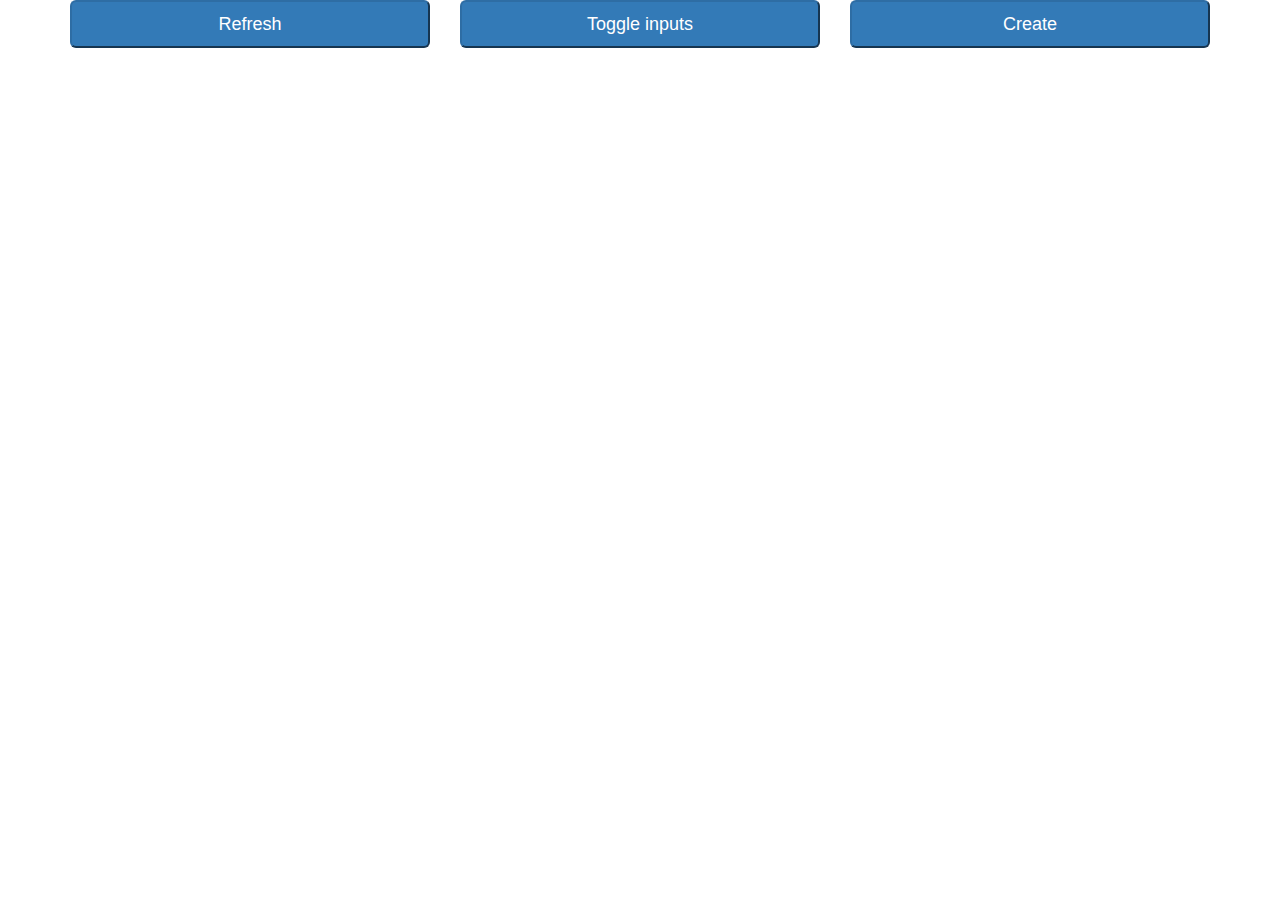
<file: index.html>
<!DOCTYPE html>
<html ng-app="store">

<head>
    <link href="https://maxcdn.bootstrapcdn.com/bootstrap/3.3.7/css/bootstrap.min.css" rel="stylesheet" integrity="sha384-BVYiiSIFeK1dGmJRAkycuHAHRg32OmUcww7on3RYdg4Va+PmSTsz/K68vbdEjh4u" crossorigin="anonymous">
    <link rel="stylesheet" href="css/main.css">
    <meta charset="UTF-8">
</head>

<body>
    <div class="container">
        <div class="row">
            <div class="col-lg-12">
                <inputs-System></inputs-system>
                <option-Buttons></option-Buttons>
            </div>
        </div>
    </div>

    <script src="angular/jQuery.js"></script>
    <script src="https://maxcdn.bootstrapcdn.com/bootstrap/3.3.7/js/bootstrap.min.js" crossorigin="anonymous"></script>
    <script src="angular/angular.js"></script>
    <script crc="js/bootbox.min"></script>
    <script src="js/app.js"></script>
</body>
</html>
</file>
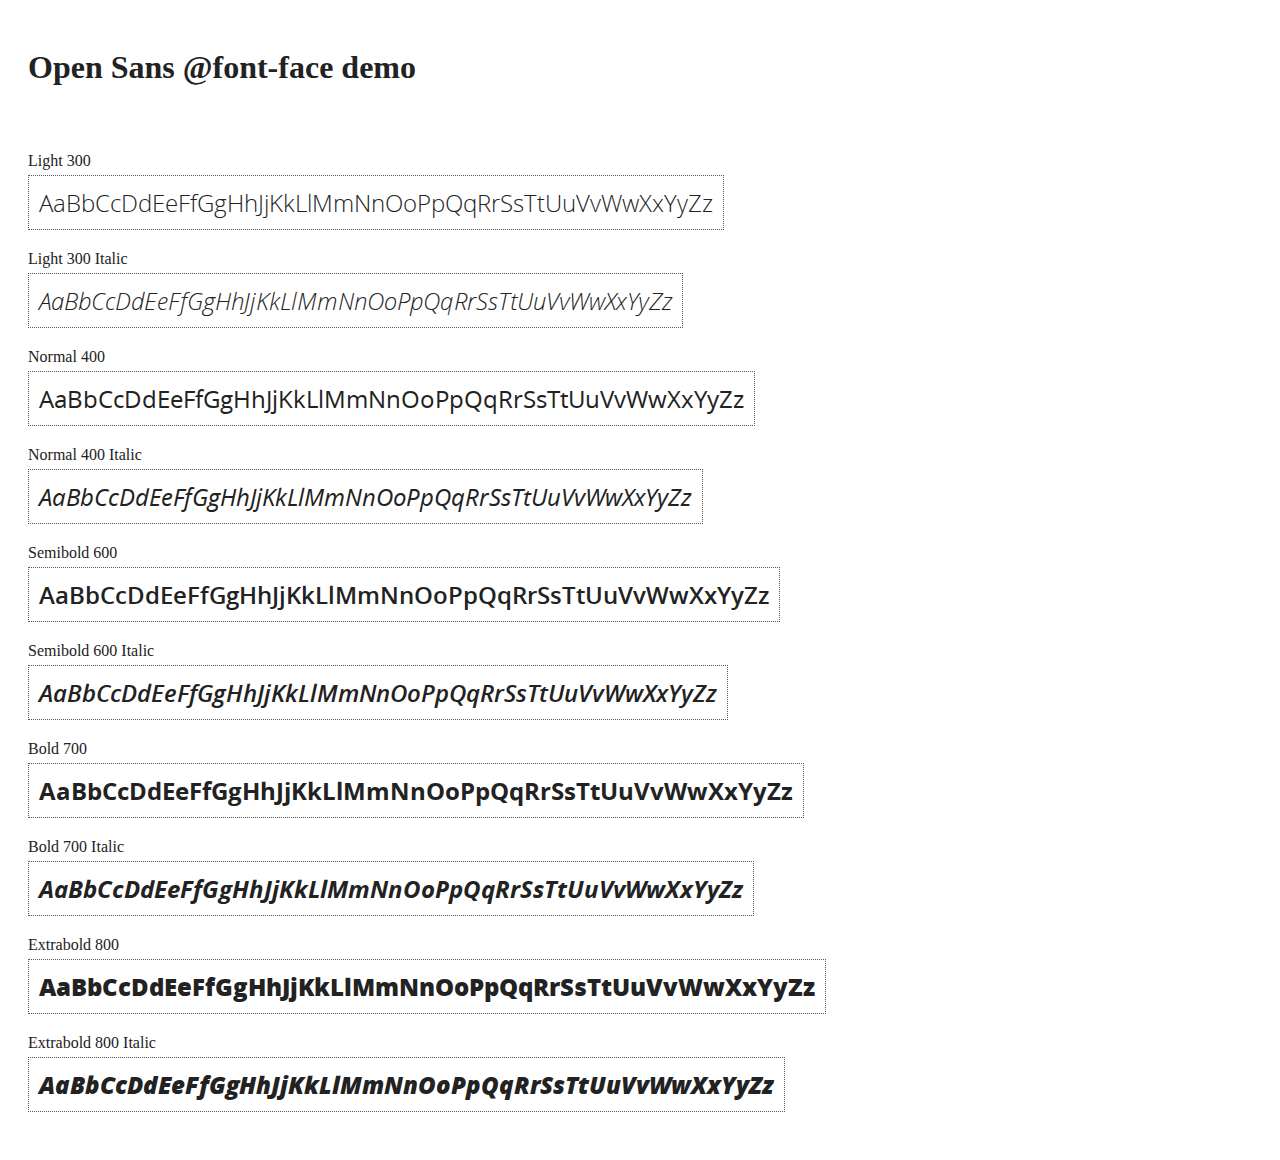
<file: angular/docs/components/open-sans-fontface-1.0.4/index.html>
<!DOCTYPE html>
<html>
	<head>
		<title>Open Sans @font-face demo</title>
		<meta charset="UTF-8" />
		<link rel="stylesheet" href="open-sans.css" type="text/css" />
		<style>
		body {
			padding: 20px;
			color: #222;
			background: #fff;
		}

		span { display: block; }

		.font-demo {
			display: inline-block;
			margin: 5px 0 20px;
			padding: 10px;
			border: 1px dotted #555;
			font-family: 'Open Sans';
			font-size: 24px;
		}
		</style>
	</head>
	<body>
		<h1>Open Sans @font-face demo</h1>
		<div style="margin-bottom:20px">
			<iframe src="http://ghbtns.com/github-btn.html?user=FontFaceKit&amp;repo=open-sans&amp;type=watch&amp;count=true"
					style="width:110px;height:20px;border:0"></iframe>
			<iframe src="http://ghbtns.com/github-btn.html?user=FontFaceKit&amp;repo=open-sans&amp;type=fork&amp;count=true"
					style="width:95px;height:20px;border:0"></iframe>
		</div>

		<span>Light 300</span>
		<div class="font-demo" style="font-weight:300">
			AaBbCcDdEeFfGgHhJjKkLlMmNnOoPpQqRrSsTtUuVvWwXxYyZz
		</div>

		<span>Light 300 Italic</span>
		<div class="font-demo" style="font-weight:300;font-style:italic">
			AaBbCcDdEeFfGgHhJjKkLlMmNnOoPpQqRrSsTtUuVvWwXxYyZz
		</div>

		<span>Normal 400</span>
		<div class="font-demo">
			AaBbCcDdEeFfGgHhJjKkLlMmNnOoPpQqRrSsTtUuVvWwXxYyZz
		</div>

		<span>Normal 400 Italic</span>
		<div class="font-demo" style="font-style:italic">
			AaBbCcDdEeFfGgHhJjKkLlMmNnOoPpQqRrSsTtUuVvWwXxYyZz
		</div>

		<span>Semibold 600</span>
		<div class="font-demo" style="font-weight:600">
			AaBbCcDdEeFfGgHhJjKkLlMmNnOoPpQqRrSsTtUuVvWwXxYyZz
		</div>

		<span>Semibold 600 Italic</span>
		<div class="font-demo" style="font-weight:600;font-style:italic">
			AaBbCcDdEeFfGgHhJjKkLlMmNnOoPpQqRrSsTtUuVvWwXxYyZz
		</div>

		<span>Bold 700</span>
		<div class="font-demo" style="font-weight:700">
			AaBbCcDdEeFfGgHhJjKkLlMmNnOoPpQqRrSsTtUuVvWwXxYyZz
		</div>

		<span>Bold 700 Italic</span>
		<div class="font-demo" style="font-weight:700;font-style:italic">
			AaBbCcDdEeFfGgHhJjKkLlMmNnOoPpQqRrSsTtUuVvWwXxYyZz
		</div>

		<span>Extrabold 800</span>
		<div class="font-demo" style="font-weight:800">
			AaBbCcDdEeFfGgHhJjKkLlMmNnOoPpQqRrSsTtUuVvWwXxYyZz
		</div>

		<span>Extrabold 800 Italic</span>
		<div class="font-demo" style="font-weight:800;font-style:italic">
			AaBbCcDdEeFfGgHhJjKkLlMmNnOoPpQqRrSsTtUuVvWwXxYyZz
		</div>
	</body>
</html>
</file>
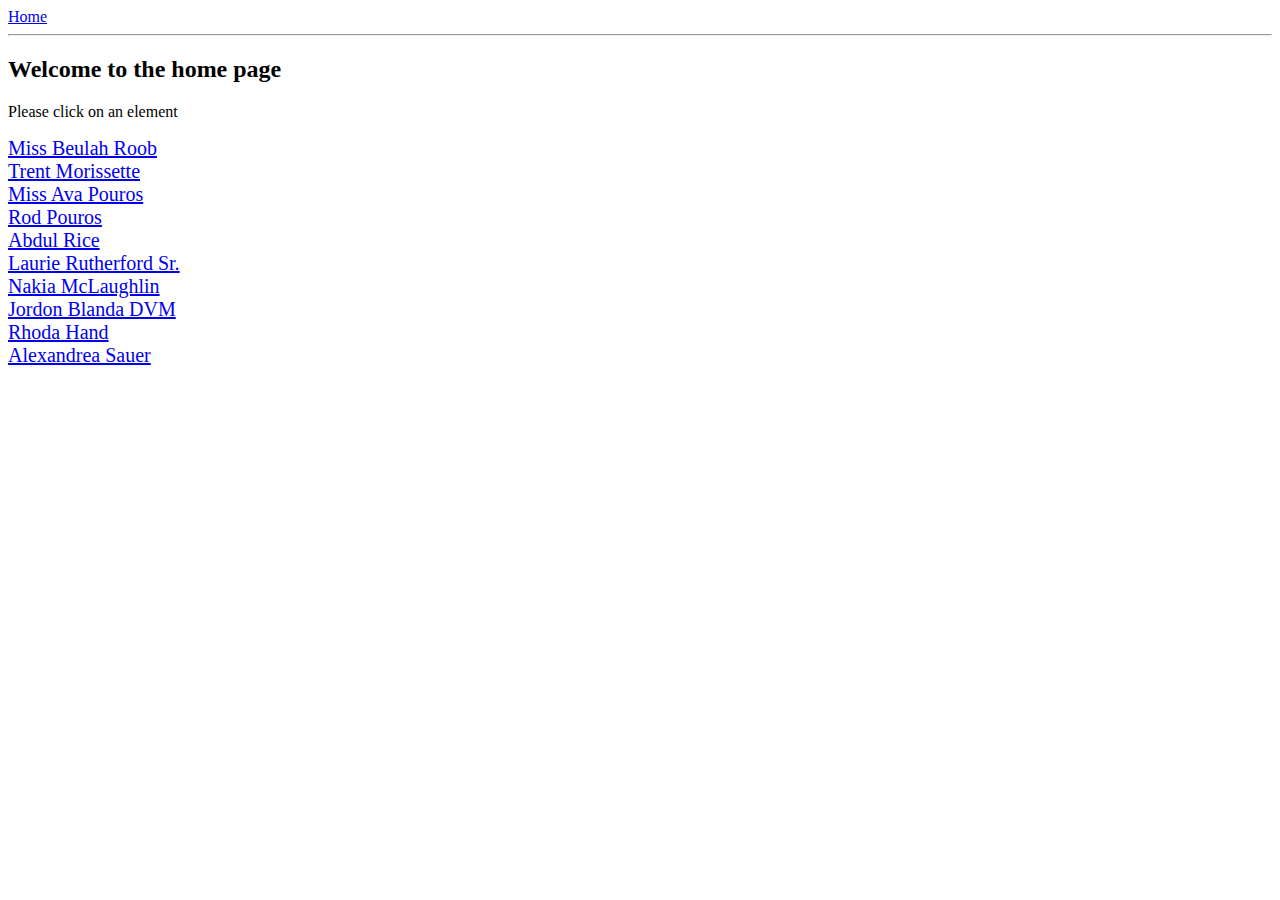
<file: angular/docs/examples/example-anchoringExample/index.html>
<!doctype html>
<html lang="en">
<head>
  <meta charset="UTF-8">
  <title>Example - example-anchoringExample</title>
  <link href="animations.css" rel="stylesheet" type="text/css">
  

  <script src="../../../angular.min.js"></script>
  <script src="../../../angular-animate.js"></script>
  <script src="../../../angular-route.js"></script>
  <script src="script.js"></script>
  

  
</head>
<body ng-app="anchoringExample">
  <a href="#/">Home</a>
<hr />
<div class="view-container">
  <div ng-view class="view"></div>
</div>
</body>
</html>
</file>
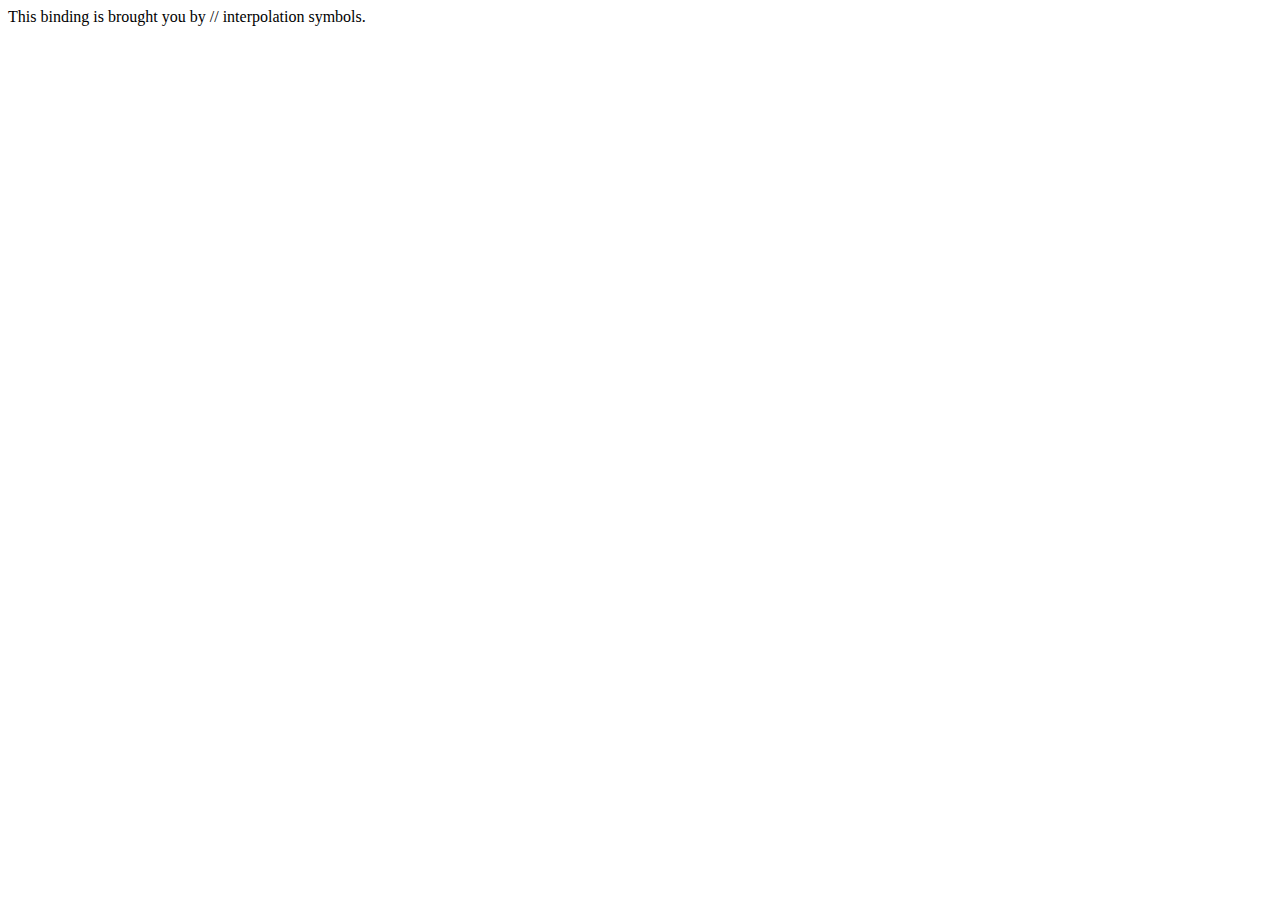
<file: angular/docs/examples/example-custom-interpolation-markup/index.html>
<!doctype html>
<html lang="en">
<head>
  <meta charset="UTF-8">
  <title>Example - example-custom-interpolation-markup</title>
  

  <script src="../../../angular.min.js"></script>
  

  
</head>
<body ng-app="customInterpolationApp">
  <script>
  var customInterpolationApp = angular.module('customInterpolationApp', []);

  customInterpolationApp.config(function($interpolateProvider) {
    $interpolateProvider.startSymbol('//');
    $interpolateProvider.endSymbol('//');
  });


  customInterpolationApp.controller('DemoController', function() {
      this.label = "This binding is brought you by // interpolation symbols.";
  });
</script>
<div ng-controller="DemoController as demo">
    //demo.label//
</div>
</body>
</html>
</file>
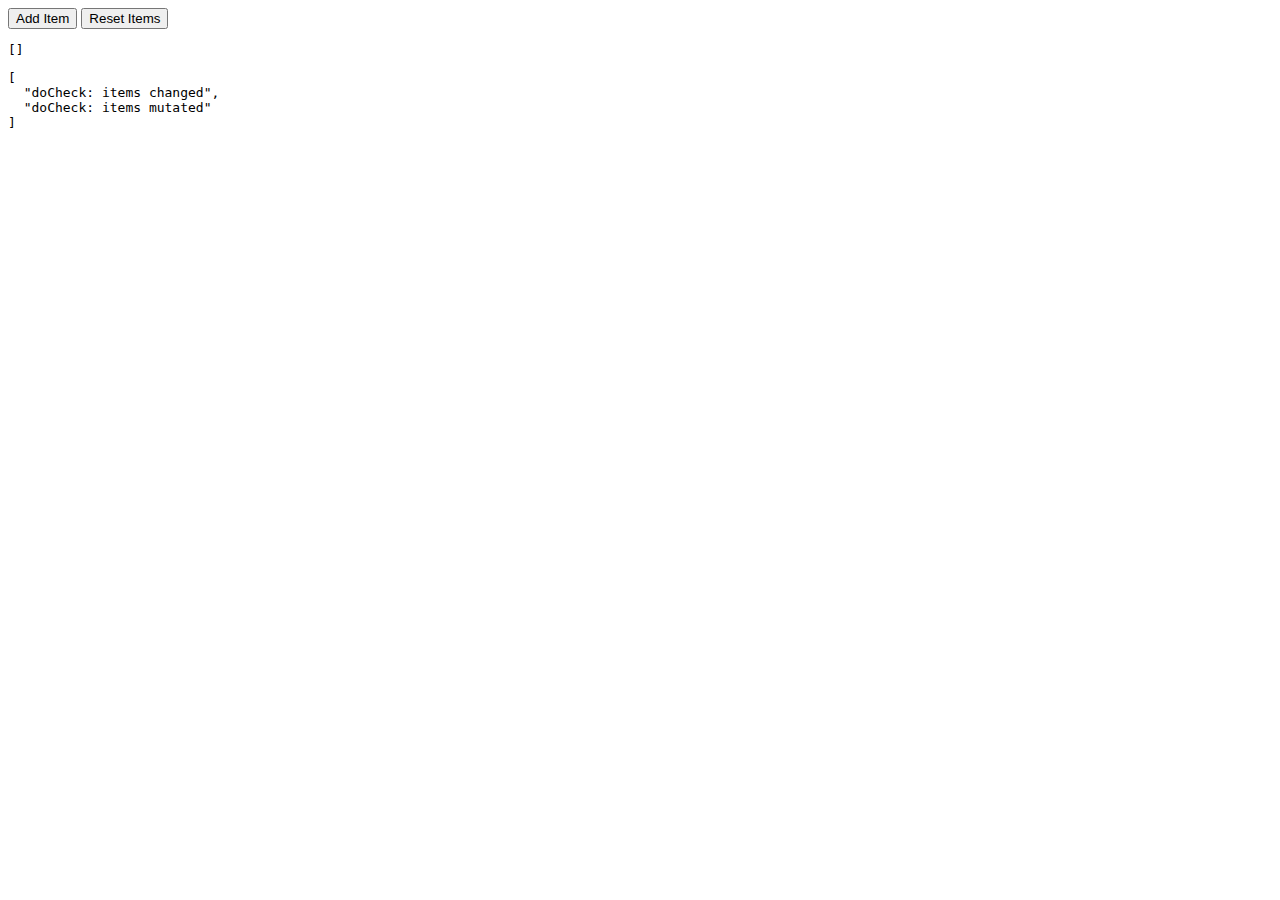
<file: angular/docs/examples/example-doCheckArrayExample/index.html>
<!doctype html>
<html lang="en">
<head>
  <meta charset="UTF-8">
  <title>Example - example-doCheckArrayExample</title>
  

  <script src="../../../angular.min.js"></script>
  <script src="app.js"></script>
  

  
</head>
<body ng-app="do-check-module">
  <div ng-init="items = []">
  <button ng-click="items.push(items.length)">Add Item</button>
  <button ng-click="items = []">Reset Items</button>
  <pre>{{ items }}</pre>
  <test items="items"></test>
</div>
</body>
</html>
</file>
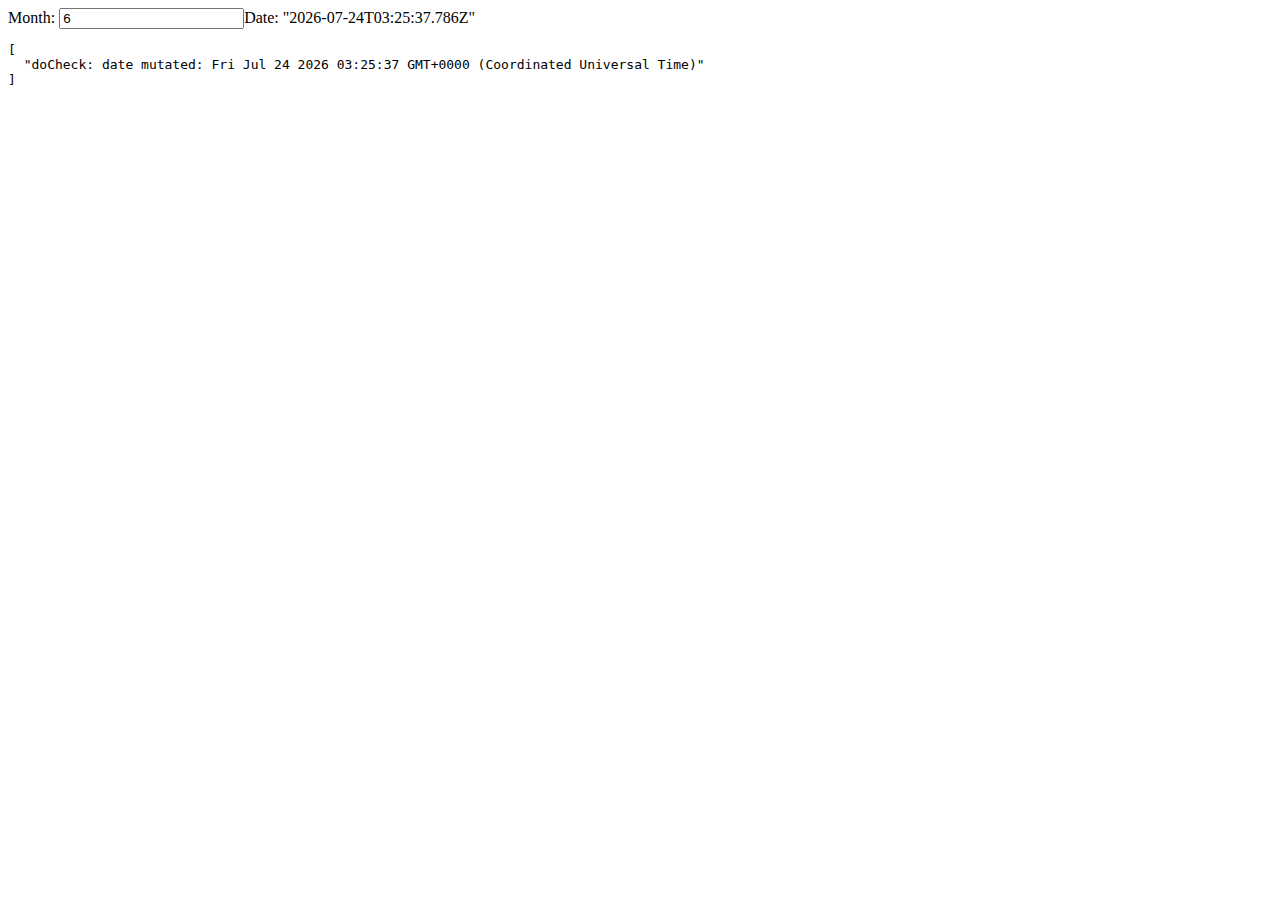
<file: angular/docs/examples/example-doCheckDateExample/index.html>
<!doctype html>
<html lang="en">
<head>
  <meta charset="UTF-8">
  <title>Example - example-doCheckDateExample</title>
  

  <script src="../../../angular.min.js"></script>
  <script src="app.js"></script>
  

  
</head>
<body ng-app="do-check-module">
  <app></app>
</body>
</html>
</file>
<file: css/main.css>
.inputCollor {
    background-color: #DBD6D6;
}
.btn-size {
    width: 100%;
}
.btn-color {
    background-color: #ECECEC;
}
.btn-edit-delete {
    width: 50%;
    position: relative;
    margin-top: 2px;
}
.centerBtn {
    padding-top: 3px;
    margin-left: 20px;
}
.btn-edit {
    width: 60px;
}
.btn-editQuestionarie {
    visibility: hidden;
}

/*Nested List*/

.just-padding {
    padding: 15px;
}
.list-group.list-group-root {
    padding: 0;
    overflow: hidden;
}
.list-group.list-group-root .list-group {
    margin-bottom: 0;
}
.list-group.list-group-root .list-group-item {
    border-radius: 0;
    border-width: 1px 0 0 0;
}
.list-group.list-group-root> .list-group-item:first-child {
    border-top-width: 0;
}
.list-group.list-group-root> .list-group> .list-group-item {
    padding-left: 30px;
}
.list-group.list-group-root> .list-group> .list-group> .list-group-item {
    padding-left: 45px;
}

/*submit inputs controll*/

.ng-invalid.ng-dirty {
    border-color: #FA787E;
}
.ng-valid.ng-dirty {
    border-color: #78FA89
}
</file>
<file: angular/docs/components/open-sans-fontface-1.0.4/open-sans.css>
/* Open Sans @font-face kit */

/* BEGIN Light */
@font-face {
  font-family: 'Open Sans';
  src: url('fonts/Light/OpenSans-Light.eot');
  src: url('fonts/Light/OpenSans-Light.eot?#iefix') format('embedded-opentype'),
       url('fonts/Light/OpenSans-Light.woff') format('woff'),
       url('fonts/Light/OpenSans-Light.ttf') format('truetype'),
       url('fonts/Light/OpenSans-Light.svg#OpenSansLight') format('svg');
  font-weight: 300;
  font-style: normal;
}
/* END Light */

/* BEGIN Light Italic */
@font-face {
  font-family: 'Open Sans';
  src: url('fonts/LightItalic/OpenSans-LightItalic.eot');
  src: url('fonts/LightItalic/OpenSans-LightItalic.eot?#iefix') format('embedded-opentype'),
       url('fonts/LightItalic/OpenSans-LightItalic.woff') format('woff'),
       url('fonts/LightItalic/OpenSans-LightItalic.ttf') format('truetype'),
       url('fonts/LightItalic/OpenSans-LightItalic.svg#OpenSansLightItalic') format('svg');
  font-weight: 300;
  font-style: italic;
}
/* END Light Italic */

/* BEGIN Regular */
@font-face {
  font-family: 'Open Sans';
  src: url('fonts/Regular/OpenSans-Regular.eot');
  src: url('fonts/Regular/OpenSans-Regular.eot?#iefix') format('embedded-opentype'),
       url('fonts/Regular/OpenSans-Regular.woff') format('woff'),
       url('fonts/Regular/OpenSans-Regular.ttf') format('truetype'),
       url('fonts/Regular/OpenSans-Regular.svg#OpenSansRegular') format('svg');
  font-weight: normal;
  font-style: normal;
}
/* END Regular */

/* BEGIN Italic */
@font-face {
  font-family: 'Open Sans';
  src: url('fonts/Italic/OpenSans-Italic.eot');
  src: url('fonts/Italic/OpenSans-Italic.eot?#iefix') format('embedded-opentype'),
       url('fonts/Italic/OpenSans-Italic.woff') format('woff'),
       url('fonts/Italic/OpenSans-Italic.ttf') format('truetype'),
       url('fonts/Italic/OpenSans-Italic.svg#OpenSansItalic') format('svg');
  font-weight: normal;
  font-style: italic;
}
/* END Italic */

/* BEGIN Semibold */
@font-face {
  font-family: 'Open Sans';
  src: url('fonts/Semibold/OpenSans-Semibold.eot');
  src: url('fonts/Semibold/OpenSans-Semibold.eot?#iefix') format('embedded-opentype'),
       url('fonts/Semibold/OpenSans-Semibold.woff') format('woff'),
       url('fonts/Semibold/OpenSans-Semibold.ttf') format('truetype'),
       url('fonts/Semibold/OpenSans-Semibold.svg#OpenSansSemibold') format('svg');
  font-weight: 600;
  font-style: normal;
}
/* END Semibold */

/* BEGIN Semibold Italic */
@font-face {
  font-family: 'Open Sans';
  src: url('fonts/SemiboldItalic/OpenSans-SemiboldItalic.eot');
  src: url('fonts/SemiboldItalic/OpenSans-SemiboldItalic.eot?#iefix') format('embedded-opentype'),
       url('fonts/SemiboldItalic/OpenSans-SemiboldItalic.woff') format('woff'),
       url('fonts/SemiboldItalic/OpenSans-SemiboldItalic.ttf') format('truetype'),
       url('fonts/SemiboldItalic/OpenSans-SemiboldItalic.svg#OpenSansSemiboldItalic') format('svg');
  font-weight: 600;
  font-style: italic;
}
/* END Semibold Italic */

/* BEGIN Bold */
@font-face {
  font-family: 'Open Sans';
  src: url('fonts/Bold/OpenSans-Bold.eot');
  src: url('fonts/Bold/OpenSans-Bold.eot?#iefix') format('embedded-opentype'),
       url('fonts/Bold/OpenSans-Bold.woff') format('woff'),
       url('fonts/Bold/OpenSans-Bold.ttf') format('truetype'),
       url('fonts/Bold/OpenSans-Bold.svg#OpenSansBold') format('svg');
  font-weight: bold;
  font-style: normal;
}
/* END Bold */

/* BEGIN Bold Italic */
@font-face {
  font-family: 'Open Sans';
  src: url('fonts/BoldItalic/OpenSans-BoldItalic.eot');
  src: url('fonts/BoldItalic/OpenSans-BoldItalic.eot?#iefix') format('embedded-opentype'),
       url('fonts/BoldItalic/OpenSans-BoldItalic.woff') format('woff'),
       url('fonts/BoldItalic/OpenSans-BoldItalic.ttf') format('truetype'),
       url('fonts/BoldItalic/OpenSans-BoldItalic.svg#OpenSansBoldItalic') format('svg');
  font-weight: bold;
  font-style: italic;
}
/* END Bold Italic */

/* BEGIN Extrabold */
@font-face {
  font-family: 'Open Sans';
  src: url('fonts/ExtraBold/OpenSans-ExtraBold.eot');
  src: url('fonts/ExtraBold/OpenSans-ExtraBold.eot?#iefix') format('embedded-opentype'),
       url('fonts/ExtraBold/OpenSans-ExtraBold.woff') format('woff'),
       url('fonts/ExtraBold/OpenSans-ExtraBold.ttf') format('truetype'),
       url('fonts/ExtraBold/OpenSans-ExtraBold.svg#OpenSansExtrabold') format('svg');
  font-weight: 800;
  font-style: normal;
}
/* END Extrabold */

/* BEGIN Extrabold Italic */
@font-face {
  font-family: 'Open Sans';
  src: url('fonts/ExtraBoldItalic/OpenSans-ExtraBoldItalic.eot');
  src: url('fonts/ExtraBoldItalic/OpenSans-ExtraBoldItalic.eot?#iefix') format('embedded-opentype'),
       url('fonts/ExtraBoldItalic/OpenSans-ExtraBoldItalic.woff') format('woff'),
       url('fonts/ExtraBoldItalic/OpenSans-ExtraBoldItalic.ttf') format('truetype'),
       url('fonts/ExtraBoldItalic/OpenSans-ExtraBoldItalic.svg#OpenSansExtraboldItalic') format('svg');
  font-weight: 800;
  font-style: italic;
}
/* END Extrabold Italic */
</file>
<file: angular/docs/examples/example-anchoringExample/animations.css>
.record {
  display:block;
  font-size:20px;
}
.profile {
  background:black;
  color:white;
  font-size:100px;
}
.view-container {
  position:relative;
}
.view-container > .view.ng-animate {
  position:absolute;
  top:0;
  left:0;
  width:100%;
  min-height:500px;
}
.view.ng-enter, .view.ng-leave,
.record.ng-anchor {
  transition:0.5s linear all;
}
.view.ng-enter {
  transform:translateX(100%);
}
.view.ng-enter.ng-enter-active, .view.ng-leave {
  transform:translateX(0%);
}
.view.ng-leave.ng-leave-active {
  transform:translateX(-100%);
}
.record.ng-anchor-out {
  background:red;
}
</file>
